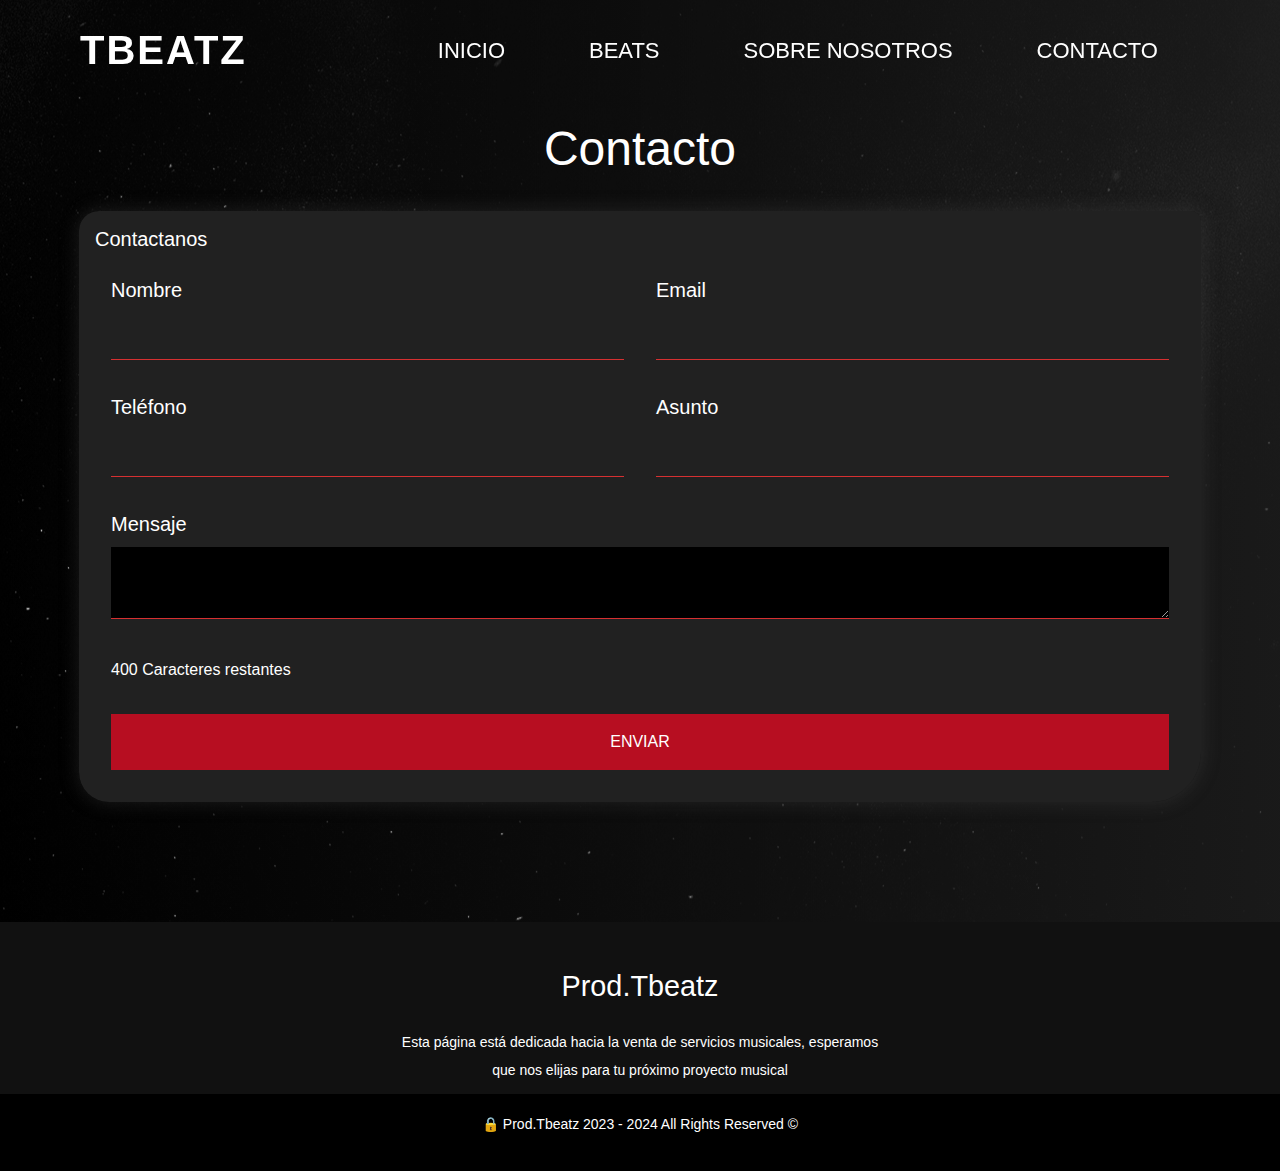
<file: contacto.html>
<!DOCTYPE html>
<html lang="es">
<head>
    <meta charset="UTF-8">
    <meta http-equiv="X-UA-Compatible" content="IE=edge">
    <meta name="viewport" content="width=device-width, initial-scale=1.0">
    <title>Inicio</title>
    <link rel="shortcut icon" href="./images/unnamed.ico">
    <link rel="stylesheet" href="https://cdnjs.cloudflare.com/ajax/libs/animate.css/4.1.1/animate.min.css"/>
    <link rel="stylesheet" href="./css/styles.css">
    <link rel="stylesheet" href="./css/bootstrap.min.css">
    <link rel="stylesheet" href="./font/css/all.css">
    <link rel="./font/css/fontawesome.css" rel="stylesheet">
    <link rel="./font/css/brands.css" rel="stylesheet">
    <link rel="./font/css/solid.css" rel="stylesheet">

</head>
<body>
    <!--NAVEGACION-->
    <header>
        <a class="brand"style="text-decoration: none;" href="index.html"><bold>Tbeatz</bold></a>
        <nav class="menu">  
          <div class="btn">
            <i class="fas fa-times close-btn"></i>
          </div>
          <ul> 
              <li><a href="index.html">Inicio</a></li>
              <li><a href="beats.html">Beats</a></li>
              <li><a href="info.html">Sobre Nosotros</a></li>
              <li><a href="contacto.html">Contacto</a></li>
          </ul>
        </nav>
        <div class="btn">
          <i class="fas fa-bars menu-btn"></i>
        </div>
    </header>
    <main class="main">
      <section class="contacto">
        <div class="contenedor-contacto">

            <h1 class="form-title">C<span>ontacto</span></h1>

            <div class="contact-wrapper">
              <div class="contact-form">
                <h3 class="label-color">Contactanos</h3>
                <form action="contacto.php" method="post">
                  <p>
                    <label class="label-color" for="fullname">Nombre</label>
                    <input class="no-back" type="text" name="fullname" id="fullname">
                  </p>

                  <p>
                    <label class="label-color">Email</label>
                    <input class="no-back" type="email" name="email">
                  </p>

                  <p>
                    <label class="label-color">Teléfono</label>
                    <input class="no-back" type="tel" name="phone">
                  </p>

                  <p>
                    <label class="label-color" >Asunto</label>
                    <input class="no-back" type="text" name="affair">
                  </p>

                  <p class="block">
                    <label class="label-color" >Mensaje</label>
                    <textarea class="textarea" id="comment" maxlength="400" name="message" onkeyup="countChars(this);"></textarea>
                      <p class="caracteres-restantes" id="charNum">400 Caracteres restantes</p> 
                  </p>

                  <p class="block">
                    <button class="contact-btn" type="submit">
                      Enviar
                       <!-- <a class="link" href="mensaje.html"></a>-->
               
                    </button>
                  </p>
                </form>
              </div>
            </div>
        </div>      
      </section>    
    </main>
    <!--Pie de página-->
    <section class="footer">
      <footer>    
        <div class="footer-contenido">
            <h3>Prod.tbeatz</h3>
            <p>Esta página está dedicada hacia la venta de servicios musicales, esperamos que nos elijas para tu próximo proyecto musical</p>
        </div>
        <div class="copyr">
          <p>🔒 Prod.tbeatz 2023 - 2024 All Rights Reserved ©</p>
        </div>
      </footer> 
    </section>

    <script type="text/javascript" src="js/scripts.js"></script>
    
    <script>
      //Cuenta los caracteres escritos
      function countChars(obj){
      var maxLength = 400               ;
      var strLength = obj.value.length; 
      var charRemain = (maxLength - strLength);
      
      if(charRemain < 0){
          document.getElementById("charNum").innerHTML = '<span style="color: red;">Te haz excedido el limite '+maxLength+' de caracteres</span>';
          
      }else{
          document.getElementById("charNum").innerHTML = charRemain+' caracteres restantes';
      }
    }
    </script>

  <script>
    // Obtener el parámetro de la URL
    const urlParams = new URLSearchParams(window.location.search);
    const status = urlParams.get('status');

    // Mostrar el mensaje de feedback si existe un parámetro de estado
    if (status === 'success') {
      alert("Mensaje enviado correctamente");
    } else if (status === 'error') {
      alert("Error al enviar el mensaje");
    }
  </script>





    <script type="text/javascript" src="js/jquery-3.2.1.slim.min.js"></script>
    <script type="text/javascript" src="js/popper.min.js"></script>
    <script type="text/javascript" src="js/bootstrap.min.js"></script>
</body>
</html>
</file>
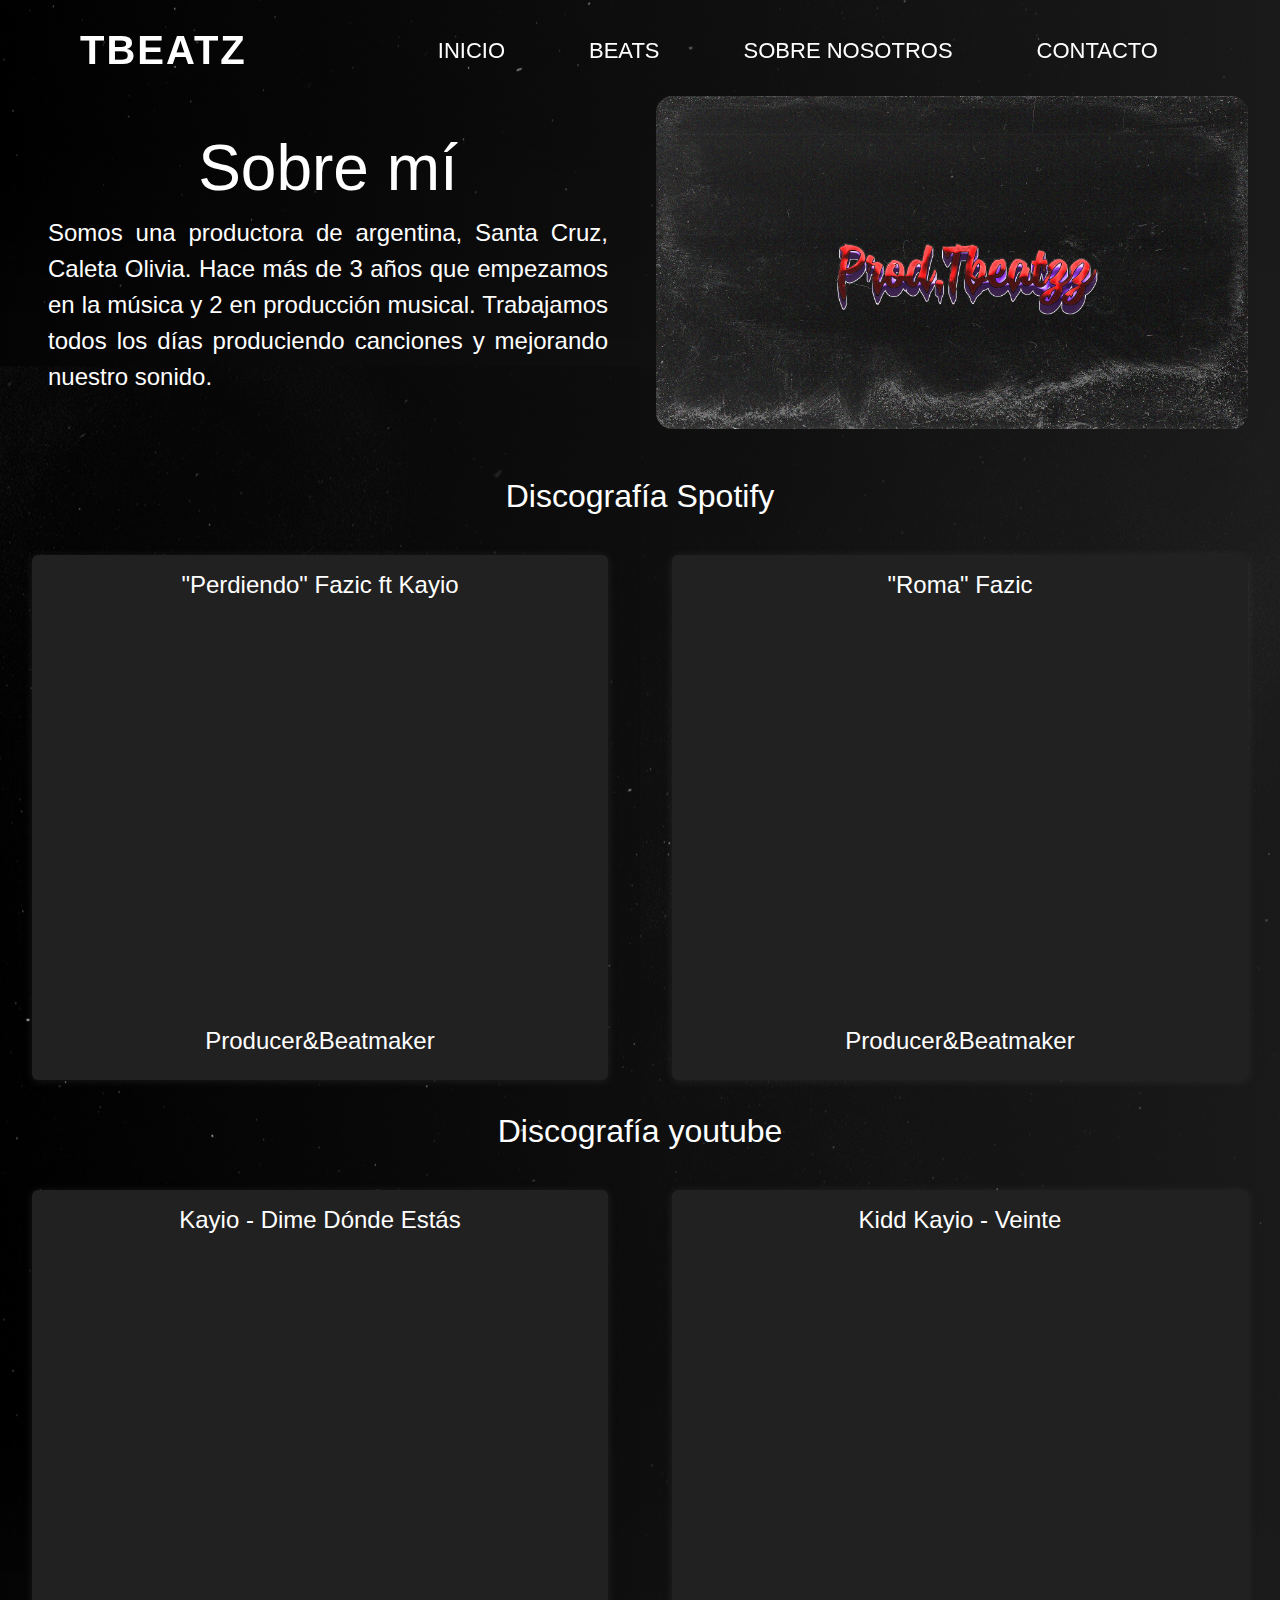
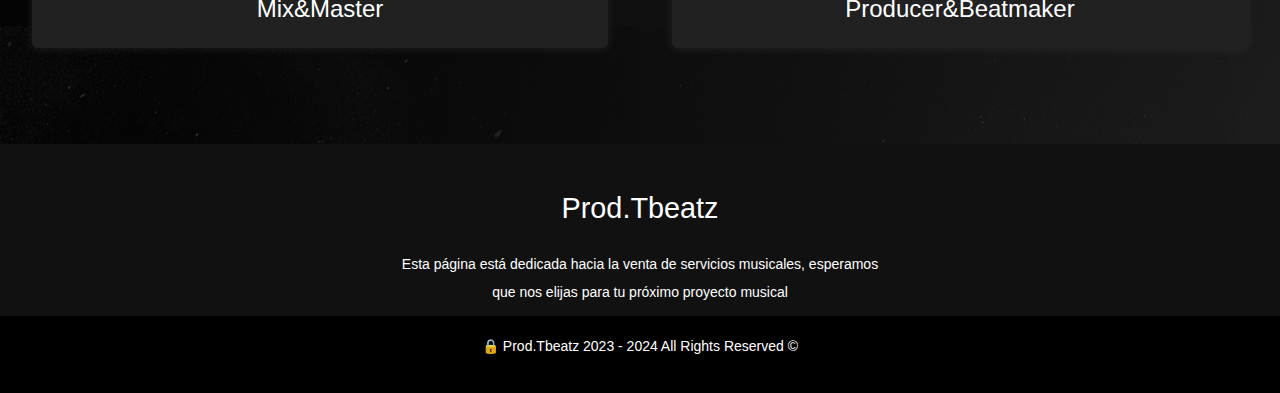
<file: info.html>
<!DOCTYPE html>
<html lang="es">
<head>
    <meta charset="UTF-8">
    <meta http-equiv="X-UA-Compatible" content="IE=edge">
    <meta name="viewport" content="width=device-width, initial-scale=1.0">
    <title>Inicio</title>
    <link rel="shortcut icon" href="./images/unnamed.ico">
    <link rel="stylesheet" href="https://cdnjs.cloudflare.com/ajax/libs/animate.css/4.1.1/animate.min.css"/>
    <link rel="stylesheet" href="./css/styles.css">
    <link rel="stylesheet" href="./css/bootstrap.min.css">
    <link rel="stylesheet" href="./font/css/all.css">
    <link rel="./font/css/fontawesome.css" rel="stylesheet">
    <link rel="./font/css/brands.css" rel="stylesheet">
    <link rel="./font/css/solid.css" rel="stylesheet">

</head>
<body>
    <!--NAVEGACION-->
    <header>
        <a class="brand"style="text-decoration: none;" href="index.html"><bold>Tbeatz</bold></a>
        <nav class="menu">  
          <div class="btn">
            <i class="fas fa-times close-btn"></i>
          </div>
          <ul> 
              <li><a href="index.html">Inicio</a></li>
              <li><a href="beats.html">Beats</a></li>
              <li><a href="info.html">Sobre Nosotros</a></li>
              <li><a href="contacto.html">Contacto</a></li>
          </ul>
        </nav>
        <div class="btn">
          <i class="fas fa-bars menu-btn"></i>
        </div>
    </header>
    <main class="main">

      <section class="about-us">
        <div class="about-us-inicio-container">
          <div class="about-us-inicio-text">
            <h3>Sobre mí</h3>
            <p>Somos una productora de argentina, 
              Santa Cruz, Caleta Olivia. Hace más de 3 años que empezamos en la 
              música y 2 en producción musical. Trabajamos todos los días produciendo 
              canciones y mejorando nuestro sonido.</p>
          </div>
          <div class="about-us-inicio-image">
            <figure>
              <img src="./images/fondo.jpg" alt="">
            </figure>
          </div>
        </div>
        
      </section>

      <section class="about-us-spotify">
        <div class="about-us-discography-tittle">
          <h1>Discografía Spotify</h1>
        </div>
        <div class="spotify-discography-container">
          <div class="spotify-card">
            <h3>"Perdiendo" Fazic ft Kayio</h3>
              <div class="iframe-spotify">
                <iframe src="https://open.spotify.com/embed/track/54xwfmkua1RdRvS7jqzJ7e?utm_source=generator&theme=0" width="100%" height="380" frameBorder="0" allowfullscreen="" allow="autoplay; clipboard-write; encrypted-media; fullscreen; picture-in-picture"></iframe>
              </div>
            <h3>Producer&Beatmaker</h3>
          </div>

          <div class="spotify-card">
            <h3>"Roma" Fazic</h3>
              <div class="iframe-spotify">
                <iframe src="https://open.spotify.com/embed/track/3PgVOFKKZDoZsOmNvLug55?utm_source=generator" width="100%" height="380" frameBorder="0" allowfullscreen="" allow="autoplay; clipboard-write; encrypted-media; fullscreen; picture-in-picture"></iframe>
              </div>
            <h3>Producer&Beatmaker</h3>
          </div>
        </div>
      </section>

      <section class="about-us-youtube">
        <div class="about-us-discography-tittle">
          <h1>Discografía youtube</h1>
        </div>
        <div class="youtube-discography-container">

          <div class="youtube-card">
              <h3>Kayio - Dime Dónde Estás</h3>
              <div class="youtube-iframe">
                <iframe src="https://www.youtube-nocookie.com/embed/AVavkazjQYo" title="YouTube video player" frameborder="0" allow="accelerometer; autoplay; clipboard-write; encrypted-media; gyroscope; picture-in-picture" allowfullscreen></iframe>
              </div>
              <h3>Mix&Master</h3>
          </div>

          <div class="youtube-card">
            <h3>Kidd Kayio - Veinte </h3>
            <div class="youtube-iframe">
              <iframe src="https://www.youtube-nocookie.com/embed/GHFopx5ZvAg" title="YouTube video player" frameborder="0" allow="accelerometer; autoplay; clipboard-write; encrypted-media; gyroscope; picture-in-picture" allowfullscreen></iframe>
            </div>
            <h3>Producer&Beatmaker</h3>
            
        </div>
        </div>
      </section>

    </main>
    <!--Pie de página-->
    <section class="footer">
    <footer>    
      <div class="footer-contenido">
          <h3>Prod.tbeatz</h3>
          <p>Esta página está dedicada hacia la venta de servicios musicales, esperamos que nos elijas para tu próximo proyecto musical</p>
      </div>
      <div class="copyr">
        <p>🔒 Prod.tbeatz 2023 - 2024 All Rights Reserved ©</p>
      </div>
    </footer> 
    </section>    


    <script type="text/javascript" src="js/scripts.js"></script>
    <script type="text/javascript" src="js/jquery-3.2.1.slim.min.js"></script>
    <script type="text/javascript" src="js/popper.min.js"></script>
    <script type="text/javascript" src="js/bootstrap.min.js"></script>
</body>
</html>
</file>
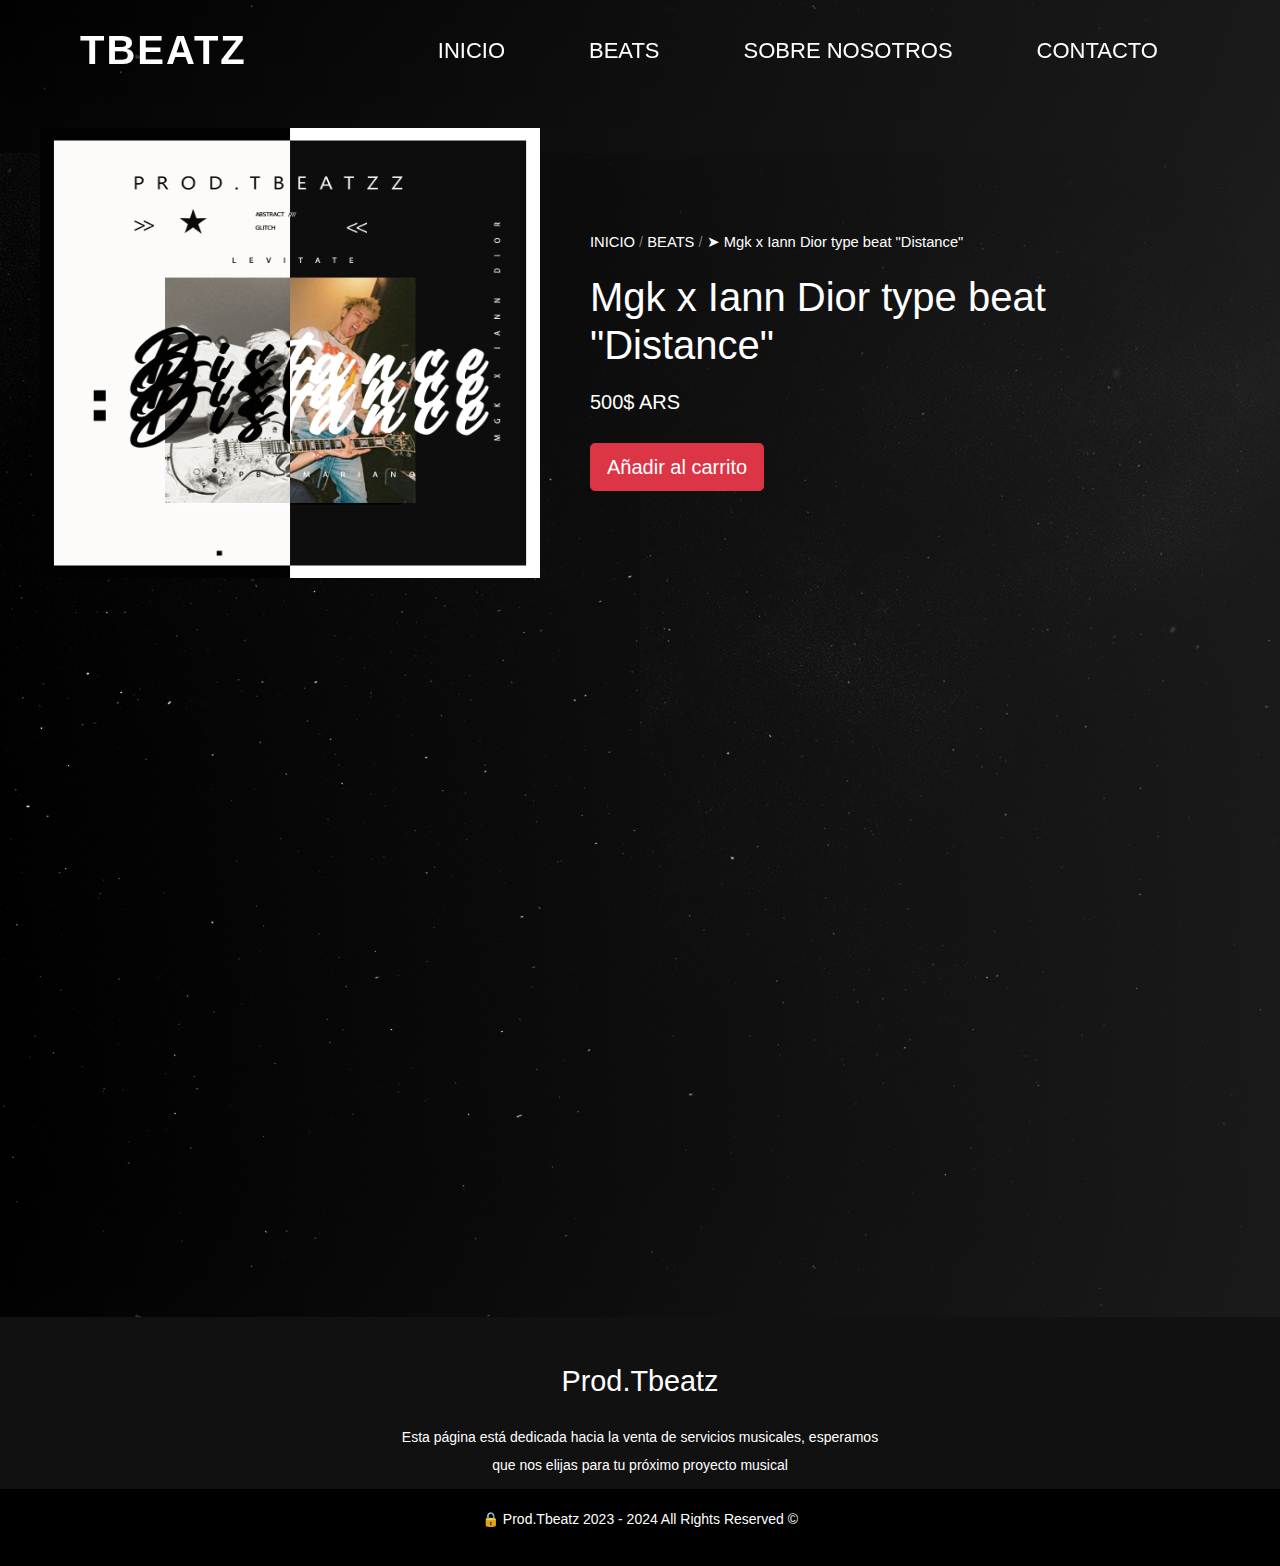
<file: beats/distance.html>
<!DOCTYPE html>
<html lang="es">
<head>
    <meta charset="UTF-8">
    <meta http-equiv="X-UA-Compatible" content="IE=edge">
    <meta name="viewport" content="width=device-width, initial-scale=1.0">
    <link rel="shortcut icon" href="../images/unnamed.ico">
    <title>Distance</title>
    <link rel="shortcut icon" href="./images/unnamed.ico">
    <link rel="stylesheet" href="https://cdnjs.cloudflare.com/ajax/libs/animate.css/4.1.1/animate.min.css"/>
    <link rel="stylesheet" href="../css/styles.css">
    <link rel="stylesheet" href="../css/bootstrap.min.css">
    <link rel="stylesheet" href="../font/css/all.css">
    <link rel="./font/css/fontawesome.css" rel="stylesheet">
    <link rel="./font/css/brands.css" rel="stylesheet">
    <link rel="./font/css/solid.css" rel="stylesheet">

</head>
<body>
    <!--NAVEGACION-->
    <header>
        <a class="brand"style="text-decoration: none;" href="../index.html"><bold>Tbeatz</bold></a>
        <nav class="menu">  
          <div class="btn">
            <i class="fas fa-times close-btn"></i>
          </div>
          <ul> 
              <li><a href="../index.html">Inicio</a></li>
              <li><a href="../beats.html">Beats</a></li>
              <li><a href="../info.html">Sobre Nosotros</a></li>
              <li><a href="../contacto.html">Contacto</a></li>
          </ul>
        </nav>
        <div class="btn">
          <i class="fas fa-bars menu-btn"></i>
        </div>
    </header>
    <main class="main-beats">  
      
        <section id="containerpubli"> 
            <div class="publicacion">
                <div id="producto">
                    <div id="topproducto">
                        <div class="fotoproducto">
                            <figure >
                                <div >	
                                    <img class="fotoartwork" src="../images/distance/distance.jpg"/>
                                </div>
                            </figure>
                        </div>
        
                        <div class="infoproducto">
                            <nav class="datoproducto">
                                
                                <a class="link" href="../index.html">INICIO</a> / <a class="link" href="../beats.html">BEATS</a> / <a class="link" href="../beats/distance.html">➤ Mgk x Iann Dior type beat "Distance"</a>
                                
                            </nav>
                            <h1 class="productotitle" style="color: white;">Mgk x Iann Dior type beat "Distance"</h1>
                            <p class="priceprod"> <span style="color: white;font-size: 20px;">500$ ARS</span> </p>
                            <form class="botonproducto"> 
                                <button type="button" class=" btn btn-danger btn-lg" id="boton">
                                    Añadir al carrito
                                </button>	
                            </form>
                        </div>
                    </div>

                    <div class="botproducto">
                            <div class="videoproducto">
                                <div class="iframevideo">
                                    <iframe class="videoprod" src="https://www.youtube.com/embed/gP7J6XkhbEg" title="YouTube video player" frameborder="0" allow="accelerometer; autoplay; clipboard-write; encrypted-media; gyroscope; picture-in-picture" allowfullscreen></iframe>
                                </div>
                            </div>
                    </div> 
                </div>
            </div>  
           </section>

    </main>
    <!--Pie de página-->
    <section class="footer">
    <footer>    
      <div class="footer-contenido">
          <h3>Prod.tbeatz</h3>
          <p>Esta página está dedicada hacia la venta de servicios musicales, esperamos que nos elijas para tu próximo proyecto musical</p>
      </div>
      <div class="copyr">
        <p>🔒 Prod.tbeatz 2023 - 2024 All Rights Reserved ©</p>
      </div>
    </footer> 
    </section>    

    <script type="text/javascript" src="../js/scripts.js"></script>
    <script type="text/javascript" src="../js/jquery-3.2.1.slim.min.js"></script>
    <script type="text/javascript" src="../js/popper.min.js"></script>
    <script type="text/javascript" src="../js/bootstrap.min.js"></script>
</body>
</html>
</file>
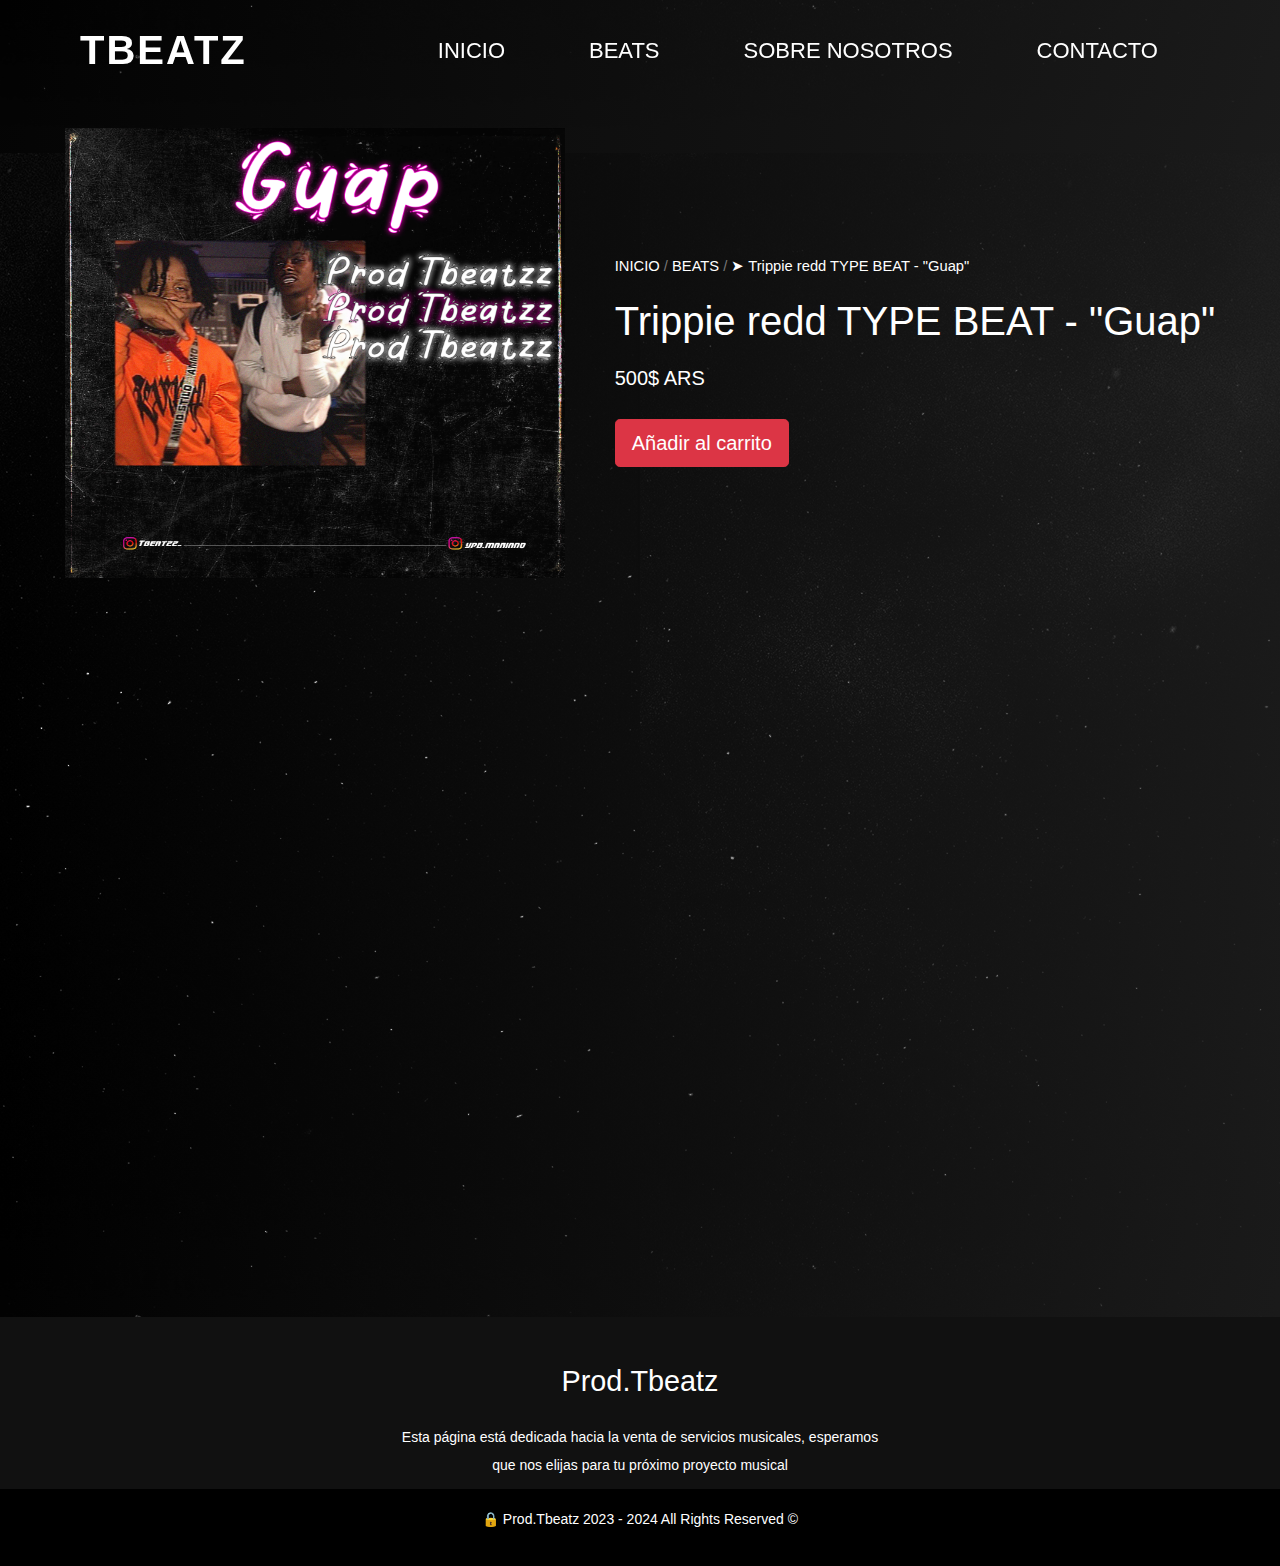
<file: beats/guap.html>
<!DOCTYPE html>
<html lang="es">
<head>
    <meta charset="UTF-8">
    <meta http-equiv="X-UA-Compatible" content="IE=edge">
    <meta name="viewport" content="width=device-width, initial-scale=1.0">
    <link rel="shortcut icon" href="../images/unnamed.ico">
    <title>Guap</title>
    <link rel="shortcut icon" href="./images/unnamed.ico">
    <link rel="stylesheet" href="https://cdnjs.cloudflare.com/ajax/libs/animate.css/4.1.1/animate.min.css"/>
    <link rel="stylesheet" href="../css/styles.css">
    <link rel="stylesheet" href="../css/bootstrap.min.css">
    <link rel="stylesheet" href="../font/css/all.css">
    <link rel="./font/css/fontawesome.css" rel="stylesheet">
    <link rel="./font/css/brands.css" rel="stylesheet">
    <link rel="./font/css/solid.css" rel="stylesheet">

</head>
<body>
    <!--NAVEGACION-->
    <header>
        <a class="brand"style="text-decoration: none;" href="../index.html"><bold>Tbeatz</bold></a>
        <nav class="menu">  
          <div class="btn">
            <i class="fas fa-times close-btn"></i>
          </div>
          <ul> 
              <li><a href="../index.html">Inicio</a></li>
              <li><a href="../beats.html">Beats</a></li>
              <li><a href="../info.html">Sobre Nosotros</a></li>
              <li><a href="../contacto.html">Contacto</a></li>
          </ul>
        </nav>
        <div class="btn">
          <i class="fas fa-bars menu-btn"></i>
        </div>
    </header>
    <main class="main-beats">  
      
        <section id="containerpubli"> 
            <div class="publicacion">
                <div id="producto">
                    <div id="topproducto">
                        <div class="fotoproducto">
                            <figure >
                                <div >	
                                    <img class="fotoartwork" src="../images/guap/guap.jpg"/>
                                </div>
                            </figure>
                        </div>
        
                        <div class="infoproducto">
                            <nav class="datoproducto">
                                
                                <a class="link" href="../index.html">INICIO</a> / <a class="link" href="../beats.html">BEATS</a> / <a class="link" href="../beats/guap.html">➤ Trippie redd TYPE BEAT - "Guap"</a>
                                
                            </nav>
                            <h1 class="productotitle" style="color: white;">Trippie redd TYPE BEAT - "Guap"</h1>
                            <p class="priceprod"> <span style="color: white;font-size: 20px;">500$ ARS</span> </p>
                            <form class="botonproducto"> 
                                <button type="button" class=" btn btn-danger btn-lg" id="boton">
                                    Añadir al carrito
                                </button>	
                            </form>
                        </div>
                    </div>

                    <div class="botproducto">
                            <div class="videoproducto">
                                <div class="iframevideo">
                                    <iframe class="videoprod" src="https://www.youtube.com/embed/T7mAYTOm2dY" title="YouTube video player" frameborder="0" allow="accelerometer; autoplay; clipboard-write; encrypted-media; gyroscope; picture-in-picture" allowfullscreen></iframe>
                                </div>
                            </div>
                    </div> 
                </div>
            </div>  
           </section>

    </main>
    <!--Pie de página-->
    <section class="footer">
    <footer>    
      <div class="footer-contenido">
          <h3>Prod.tbeatz</h3>
          <p>Esta página está dedicada hacia la venta de servicios musicales, esperamos que nos elijas para tu próximo proyecto musical</p>
      </div>
      <div class="copyr">
        <p>🔒 Prod.tbeatz 2023 - 2024 All Rights Reserved ©</p>
      </div>
    </footer> 
    </section>    

    <script type="text/javascript" src="../js/scripts.js"></script>
    <script type="text/javascript" src="../js/jquery-3.2.1.slim.min.js"></script>
    <script type="text/javascript" src="../js/popper.min.js"></script>
    <script type="text/javascript" src="../js/bootstrap.min.js"></script>
</body>
</html>
</file>
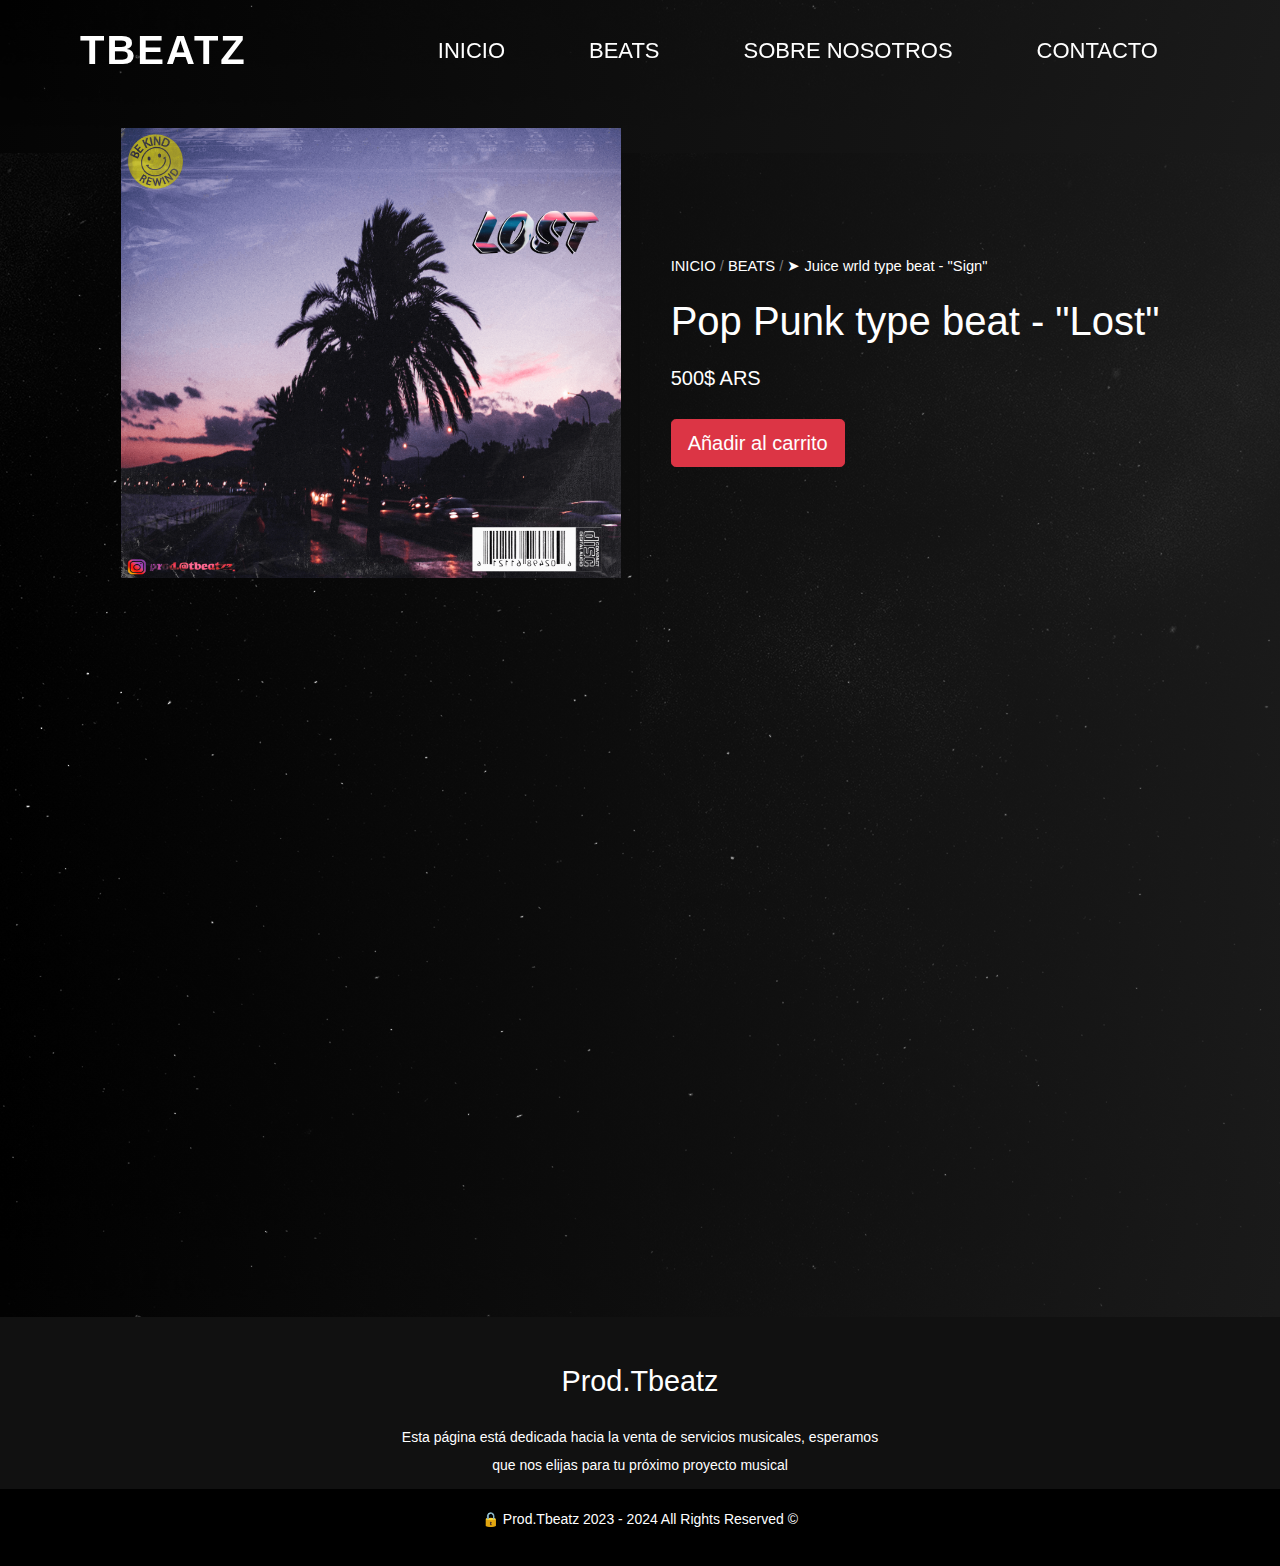
<file: beats/lost.html>
<!DOCTYPE html>
<html lang="es">
<head>
    <meta charset="UTF-8">
    <meta http-equiv="X-UA-Compatible" content="IE=edge">
    <meta name="viewport" content="width=device-width, initial-scale=1.0">
    <link rel="shortcut icon" href="../images/unnamed.ico">
    <title>Lost</title>
    <link rel="shortcut icon" href="./images/unnamed.ico">
    <link rel="stylesheet" href="https://cdnjs.cloudflare.com/ajax/libs/animate.css/4.1.1/animate.min.css"/>
    <link rel="stylesheet" href="../css/styles.css">
    <link rel="stylesheet" href="../css/bootstrap.min.css">
    <link rel="stylesheet" href="../font/css/all.css">
    <link rel="./font/css/fontawesome.css" rel="stylesheet">
    <link rel="./font/css/brands.css" rel="stylesheet">
    <link rel="./font/css/solid.css" rel="stylesheet">

</head>
<body>
    <!--NAVEGACION-->
    <header>
        <a class="brand"style="text-decoration: none;" href="../index.html"><bold>Tbeatz</bold></a>
        <nav class="menu">  
          <div class="btn">
            <i class="fas fa-times close-btn"></i>
          </div>
          <ul> 
              <li><a href="../index.html">Inicio</a></li>
              <li><a href="../beats.html">Beats</a></li>
              <li><a href="../info.html">Sobre Nosotros</a></li>
              <li><a href="../contacto.html">Contacto</a></li>
          </ul>
        </nav>
        <div class="btn">
          <i class="fas fa-bars menu-btn"></i>
        </div>
    </header>
    <main class="main-beats">  
      
        <section id="containerpubli"> 
            <div class="publicacion">
                <div id="producto">
                    <div id="topproducto">
                        <div class="fotoproducto">
                            <figure >
                                <div >	
                                    <img class="fotoartwork" src="../images/lost/LOST.png"/>
                                </div>
                            </figure>
                        </div>
        
                        <div class="infoproducto">
                            <nav class="datoproducto">
                                
                                <a class="link" href="../index.html">INICIO</a> / <a class="link" href="../beats.html">BEATS</a> / <a class="link" href="../beats/lost.html">➤ Juice wrld type beat - "Sign"</a>
                                
                            </nav>
                            <h1 class="productotitle" style="color: white;">Pop Punk type beat - "Lost"</h1>
                            <p class="priceprod"> <span style="color: white;font-size: 20px;">500$ ARS</span> </p>
                            <form class="botonproducto"> 
                                <button type="button" class=" btn btn-danger btn-lg" id="boton">
                                    Añadir al carrito
                                </button>	
                            </form>
                        </div>
                    </div>

                    <div class="botproducto">
                            <div class="videoproducto">
                                <div class="iframevideo">
                                    <iframe class="videoprod" src="https://www.youtube.com/embed/YngN6TF-Pm8" title="YouTube video player" frameborder="0" allow="accelerometer; autoplay; clipboard-write; encrypted-media; gyroscope; picture-in-picture" allowfullscreen></iframe>
                                </div>
                            </div>
                    </div> 
                </div>
            </div>  
           </section>

    </main>
    <!--Pie de página-->
    <section class="footer">
    <footer>    
      <div class="footer-contenido">
          <h3>Prod.tbeatz</h3>
          <p>Esta página está dedicada hacia la venta de servicios musicales, esperamos que nos elijas para tu próximo proyecto musical</p>
      </div>
      <div class="copyr">
        <p>🔒 Prod.tbeatz 2023 - 2024 All Rights Reserved ©</p>
      </div>
    </footer> 
    </section>    

    <script type="text/javascript" src="../js/scripts.js"></script>
    <script type="text/javascript" src="../js/jquery-3.2.1.slim.min.js"></script>
    <script type="text/javascript" src="../js/popper.min.js"></script>
    <script type="text/javascript" src="../js/bootstrap.min.js"></script>
</body>
</html>
</file>
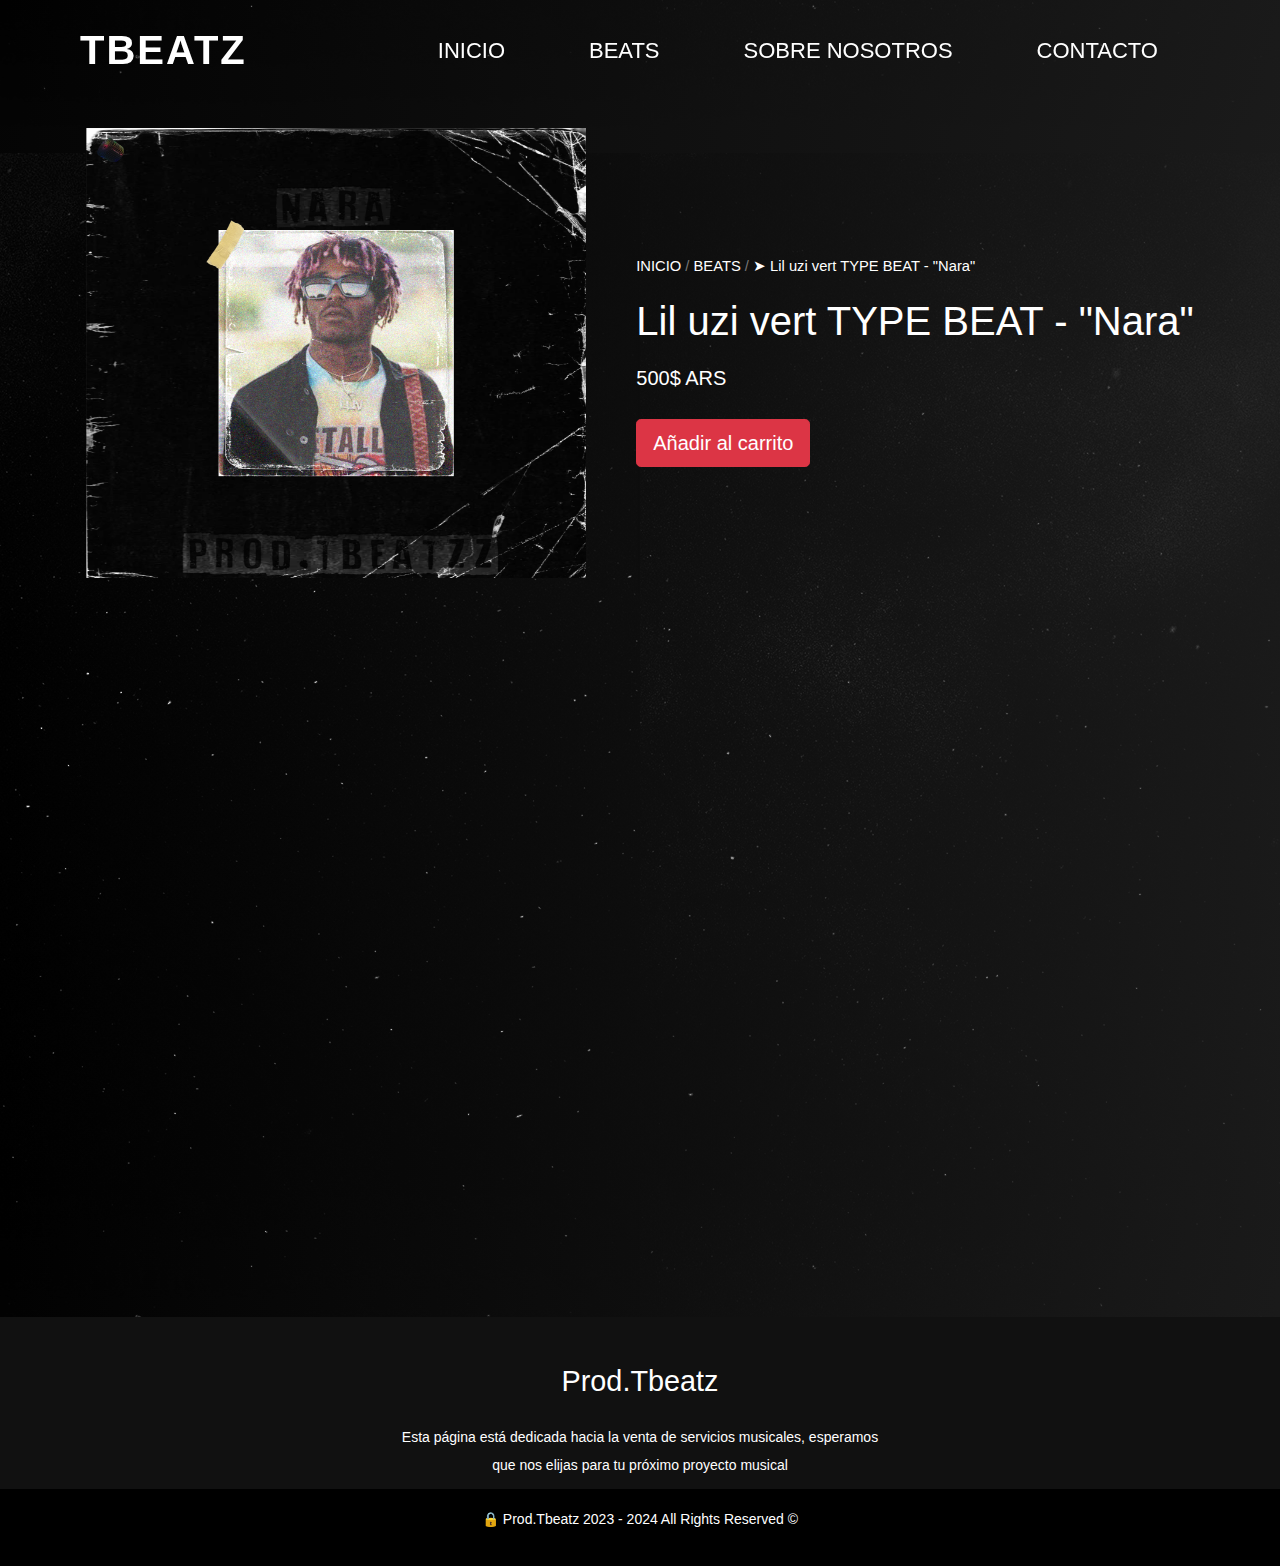
<file: beats/nara.html>
<!DOCTYPE html>
<html lang="es">
<head>
    <meta charset="UTF-8">
    <meta http-equiv="X-UA-Compatible" content="IE=edge">
    <meta name="viewport" content="width=device-width, initial-scale=1.0">
    <link rel="shortcut icon" href="../images/unnamed.ico">
    <title>Nara</title>
    <link rel="shortcut icon" href="./images/unnamed.ico">
    <link rel="stylesheet" href="https://cdnjs.cloudflare.com/ajax/libs/animate.css/4.1.1/animate.min.css"/>
    <link rel="stylesheet" href="../css/styles.css">
    <link rel="stylesheet" href="../css/bootstrap.min.css">
    <link rel="stylesheet" href="../font/css/all.css">
    <link rel="./font/css/fontawesome.css" rel="stylesheet">
    <link rel="./font/css/brands.css" rel="stylesheet">
    <link rel="./font/css/solid.css" rel="stylesheet">

</head>
<body>
    <!--NAVEGACION-->
    <header>
        <a class="brand"style="text-decoration: none;" href="../index.html"><bold>Tbeatz</bold></a>
        <nav class="menu">  
          <div class="btn">
            <i class="fas fa-times close-btn"></i>
          </div>
          <ul> 
              <li><a href="../index.html">Inicio</a></li>
              <li><a href="../beats.html">Beats</a></li>
              <li><a href="../info.html">Sobre Nosotros</a></li>
              <li><a href="../contacto.html">Contacto</a></li>
          </ul>
        </nav>
        <div class="btn">
          <i class="fas fa-bars menu-btn"></i>
        </div>
    </header>
    <main class="main-beats">  
      
        <section id="containerpubli"> 
            <div class="publicacion">
                <div id="producto">
                    <div id="topproducto">
                        <div class="fotoproducto">
                            <figure >
                                <div >	
                                    <img class="fotoartwork" src="../images/nara/nara.jpg"/>
                                </div>
                            </figure>
                        </div>
        
                        <div class="infoproducto">
                            <nav class="datoproducto">
                                
                                <a class="link" href="../index.html">INICIO</a> / <a class="link" href="../beats.html">BEATS</a> / <a class="link" href="../beats/nara.html">➤ Lil uzi vert TYPE BEAT - "Nara"</a>
                                
                            </nav>
                            <h1 class="productotitle" style="color: white;">Lil uzi vert TYPE BEAT - "Nara"</h1>
                            <p class="priceprod"> <span style="color: white;font-size: 20px;">500$ ARS</span> </p>
                            <form class="botonproducto"> 
                                <button type="button" class=" btn btn-danger btn-lg" id="boton">
                                    Añadir al carrito
                                </button>	
                            </form>
                        </div>
                    </div>

                    <div class="botproducto">
                            <div class="videoproducto">
                                <div class="iframevideo">
                                    <iframe class="videoprod" src="https://www.youtube.com/embed/5ffh1e9_Zy8" title="YouTube video player" frameborder="0" allow="accelerometer; autoplay; clipboard-write; encrypted-media; gyroscope; picture-in-picture" allowfullscreen></iframe>
                                </div>
                            </div>
                    </div> 
                </div>
            </div>  
           </section>

    </main>
    <!--Pie de página-->
    <section class="footer">
    <footer>    
      <div class="footer-contenido">
          <h3>Prod.tbeatz</h3>
          <p>Esta página está dedicada hacia la venta de servicios musicales, esperamos que nos elijas para tu próximo proyecto musical</p>
      </div>
      <div class="copyr">
        <p>🔒 Prod.tbeatz 2023 - 2024 All Rights Reserved ©</p>
      </div>
    </footer> 
    </section>    

    <script type="text/javascript" src="../js/scripts.js"></script>
    <script type="text/javascript" src="../js/jquery-3.2.1.slim.min.js"></script>
    <script type="text/javascript" src="../js/popper.min.js"></script>
    <script type="text/javascript" src="../js/bootstrap.min.js"></script>
</body>
</html>
</file>
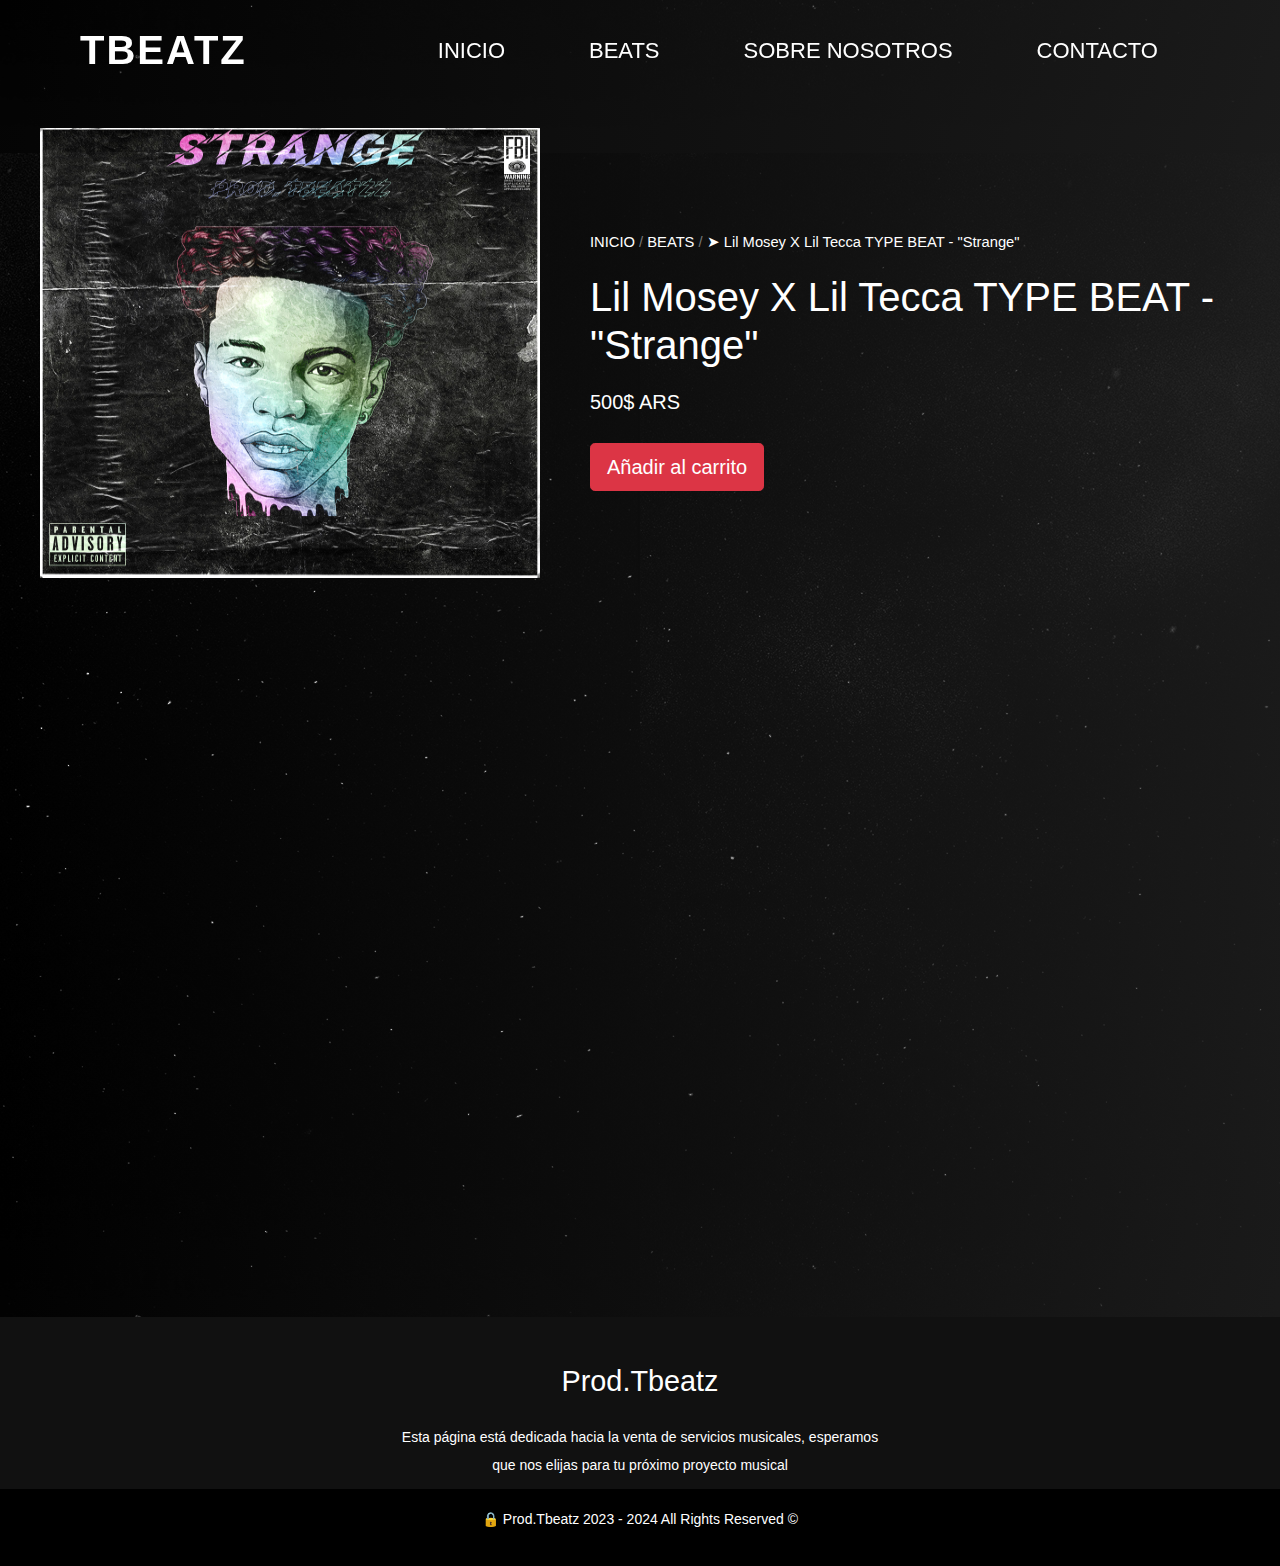
<file: beats/strange.html>
<!DOCTYPE html>
<html lang="es">
<head>
    <meta charset="UTF-8">
    <meta http-equiv="X-UA-Compatible" content="IE=edge">
    <meta name="viewport" content="width=device-width, initial-scale=1.0">
    <link rel="shortcut icon" href="../images/unnamed.ico">
    <title>Strange</title>
    <link rel="shortcut icon" href="./images/unnamed.ico">
    <link rel="stylesheet" href="https://cdnjs.cloudflare.com/ajax/libs/animate.css/4.1.1/animate.min.css"/>
    <link rel="stylesheet" href="../css/styles.css">
    <link rel="stylesheet" href="../css/bootstrap.min.css">
    <link rel="stylesheet" href="../font/css/all.css">
    <link rel="./font/css/fontawesome.css" rel="stylesheet">
    <link rel="./font/css/brands.css" rel="stylesheet">
    <link rel="./font/css/solid.css" rel="stylesheet">

</head>
<body>
    <!--NAVEGACION-->
    <header>
        <a class="brand"style="text-decoration: none;" href="../index.html"><bold>Tbeatz</bold></a>
        <nav class="menu">  
          <div class="btn">
            <i class="fas fa-times close-btn"></i>
          </div>
          <ul> 
              <li><a href="../index.html">Inicio</a></li>
              <li><a href="../beats.html">Beats</a></li>
              <li><a href="../info.html">Sobre Nosotros</a></li>
              <li><a href="../contacto.html">Contacto</a></li>
          </ul>
        </nav>
        <div class="btn">
          <i class="fas fa-bars menu-btn"></i>
        </div>
    </header>
    <main class="main-beats">  
      
        <section id="containerpubli"> 
            <div class="publicacion">
                <div id="producto">
                    <div id="topproducto">
                        <div class="fotoproducto">
                            <figure >
                                <div >	
                                    <img class="fotoartwork" src="../images/strange/strange.jpg"/>
                                </div>
                            </figure>
                        </div>
        
                        <div class="infoproducto">
                            <nav class="datoproducto">
                                
                                <a class="link" href="../index.html">INICIO</a> / <a class="link" href="../beats.html">BEATS</a> / <a class="link" href="../beats/strange.html">➤ Lil Mosey X Lil Tecca TYPE BEAT - "Strange" </a>
                                
                            </nav>
                            <h1 class="productotitle" style="color: white;">Lil Mosey X Lil Tecca TYPE BEAT - "Strange" </h1>
                            <p class="priceprod"> <span style="color: white;font-size: 20px;">500$ ARS</span> </p>
                            <form class="botonproducto"> 
                                <button type="button" class=" btn btn-danger btn-lg" id="boton">
                                    Añadir al carrito
                                </button>	
                            </form>
                        </div>
                    </div>

                    <div class="botproducto">
                            <div class="videoproducto">
                                <div class="iframevideo">
                                    <iframe class="videoprod" src="https://www.youtube.com/embed/t_DUoKkcK88" title="YouTube video player" frameborder="0" allow="accelerometer; autoplay; clipboard-write; encrypted-media; gyroscope; picture-in-picture" allowfullscreen></iframe>
                                </div>
                            </div>
                    </div> 
                </div>
            </div>  
           </section>

    </main>
    <!--Pie de página-->
    <section class="footer">
    <footer>    
      <div class="footer-contenido">
          <h3>Prod.tbeatz</h3>
          <p>Esta página está dedicada hacia la venta de servicios musicales, esperamos que nos elijas para tu próximo proyecto musical</p>
      </div>
      <div class="copyr">
        <p>🔒 Prod.tbeatz 2023 - 2024 All Rights Reserved ©</p>
      </div>
    </footer> 
    </section>    

    <script type="text/javascript" src="../js/scripts.js"></script>
    <script type="text/javascript" src="../js/jquery-3.2.1.slim.min.js"></script>
    <script type="text/javascript" src="../js/popper.min.js"></script>
    <script type="text/javascript" src="../js/bootstrap.min.js"></script>
</body>
</html>
</file>
<file: css/styles.css>
* {
  margin: 0;
  padding: 0;
  box-sizing: border-box;
  font-family: "Franklin Gothic Medium", "Arial Narrow", Arial, sans-serif;
}
:root {
  --animate-delay: 0.1s;
}
body {
  min-height: 100vh;
  background: linear-gradient(
      to left,
      rgba(32, 32, 32, 0.8),
      rgba(0, 0, 0, 0.1)
    ),
    url(../images/main_bg.png) repeat;
  background-size: auto;
  background-position: center;
}
body::-webkit-scrollbar {
  width: 10px;
  background: #242424;
}

body::-webkit-scrollbar-thumb {
  background: rgba(255, 255, 255, 0.2);
  border-radius: 10px;
  border-right: 2px solid #000000;
}
/*------------------H E A D E R------------------*/
header .brand img {
  height: 60px;
}
header {
  z-index: 999;
  position: fixed;
  top: 0;
  left: 0;
  width: 100%;
  display: flex;
  justify-content: space-between;
  align-items: center;
  padding: 20px 80px;
  transition: 0.6s;
}
header.down {
  background: #212121;
  padding-top: 15px;
  padding-right: 80px;
  padding-bottom: 15px;
  padding-left: 80px;
}

header .brand {
  color: #fff;
  font-size: 40px;
  font-weight: 700;
  text-transform: uppercase;
  text-decoration: none;
  letter-spacing: 2px;
}

header .menu {
  position: relative;
  display: flex;
  align-items: center;
  justify-content: center;
}

header .menu ul {
  position: relative;
  display: flex;
  justify-content: center;
  align-items: center;
}

header .menu ul li {
  list-style: none;
}

header .menu a {
  color: #fff;
  font-weight: 600;
  text-transform: uppercase;
  font-size: 22px;
  font-weight: 500;
  text-decoration: none;
  margin: 0 30px;
  padding: 7px 12px;
  border-radius: 20px;
  transition: 0.3s;
  transition-property: color, background;
}

header .menu a:hover {
  color: #000;
  background: #fff;
}

.menu ul{
  margin-bottom: 0;
}

.section-two {
  padding: 20px;
}

header .btn {
  color: #fff;
  font-size: 25px;
  cursor: pointer;
  display: none;
}

@media (max-width: 1256px) {
  header,
  header.down {
    padding: 20px 40px;
  }
  header .btn {
    display: block;
  }

  header .menu {
    position: fixed;
    background: #212121;
    min-width: 330px;
    height: 100vh;
    top: 0;
    right: -100%;
    padding: 80px 50px;
    transition: 0.5s;
    transition-property: right;
  }

  header .menu ul {
    flex-direction: column;
  }

  header .menu.active {
    right: 0;
  }

  header .menu .close-btn {
    position: absolute;
    top: 0;
    left: 0;
    margin: 25px;
  }

  header .menu a {
    display: block;
    font-size: 20px;
    margin: 20px;
    padding: 0 15px;
    margin-left: auto;
    margin-right: auto;
  }
}
.main {
  padding: 6rem 2rem;
  overflow: hidden;
}
/*------------------B I E N V E N I D O S------------------*/

.bienvenidos-contenedor {
  display: grid;
  grid-template-columns: repeat(2, 1fr);
}
.bienvenidos-texto {
  display: flex;
  flex-direction: column;
  align-content: center;
  align-items: center;
  justify-content: center;
}
.bienvenidos-texto-titulo {
  text-align: center;
  color: whitesmoke;
  --animate-duration: 1s;
}
.bienvenidos-texto-titulo h1 {
  font-size: 5em;
  font-weight: 500;
}
.bienvenidos-texto-promo {
  text-align: center;
  color: whitesmoke;
  --animate-duration: 3s;
}
.bienvenidos-texto-promo h3 {
  font-size: 2vw;
  font-weight: 500;
}
.bienvenidos-botones {
  padding-top: 3%;
}
.bienvenidos-imagen {
  width: 96%;
  max-width: 960px;
}
.bienvenidos-imagen img {
  border-top-left-radius: 0.5em 0.5em;
  border-top-right-radius: 0.5em 0.5em;
  border-bottom-left-radius: 0.5em 0.5em;
  border-bottom-right-radius: 0.5em 0.5em;
  width: 100%;
  height: auto;
}
@media (max-width: 1256px) {
  .bienvenidos-contenedor {
    display: grid;
    grid-template-columns: repeat(1, 1fr);
  }
  .bienvenidos-imagen {
    padding-top: 3%;
    width: 96%;
    max-width: 960px;
    margin: auto;
  }
  .bienvenidos-imagen img {
    width: 100%;
    height: auto;
  }

  .bienvenidos-texto-promo h3 {
    font-size: 2em;
    font-weight: 500;
  }
}

@media (max-width: 650px) {

  .bienvenidos-texto-promo h3 {
    font-size: 1.5em;
    font-weight: 500;
  }
  .bienvenidos-botones {
    padding-bottom: 3.5%;
  }
}


@media (max-width: 570px) {
  .bienvenidos-texto-titulo h1 {
    font-size: 3em;
    font-weight: 500;
  }
  .bienvenidos-texto-promo h3 {
    font-size: 1.5em;
    font-weight: 500;
  }
}

@media (max-width: 460px) {

  .bienvenidos-texto-titulo h1 {
    font-size: 2.5em;
    font-weight: 500;
  }
  .bienvenidos-texto-promo h3 {
    font-size: 1.5em;
    font-weight: 500;
  }
}

@media (max-width: 360px) {

  .bienvenidos-texto-titulo h1 {
    font-size: 2.5em;
    font-weight: 500;
  }
  .bienvenidos-texto-promo h3 {
    font-size: 1em;
    font-weight: 500;
  }
  .bienvenidos-botones {
    padding-bottom: 7%;
  }
}

/*------------------P R O D U C T O S------------------*/
.productos {
  padding-top: 5em;
  margin: auto;
}
.productos-titulo {
  text-align: center;
  color: whitesmoke;
  padding-bottom: 5em;
}
.productos-titulo h1 {
  font-size: 3.5em;
  font-weight: 500;
}
@media (max-width: 360px) {
  .productos-titulo h1 {
    font-size: 2em;
    font-weight: 500;
  }
}
.productos-cards {
  width: 100%;
  display: grid;
  grid-template-columns: repeat(3, 1fr);
  gap: 40px;
}
.cards {
  width: 100%;
  border-radius: 6px;
  overflow: hidden;
  background: #212121;
  box-shadow: 0px 1px 10px rgba(115, 115, 115, 0.2);
  cursor: default;
  transition: all 400ms ease;
}
.cards:hover {
  box-shadow: 5px 5px 20px rgba(111, 111, 111, 0.4);
  transform: translateY(-3%);
}
.cards img {
  width: 100%;
  height: 300px;
}
.cards-contenido {
  padding: 15px;
  text-align: center;
}
.cards-contenido h3 {
  font-size: 2.5em;
  color: white;
  text-shadow: #0c0c0c 0 0 10px, #4b4b4b 5px 5px 5px;
}
.cards-contenido p {
  line-height: 1.5;
  color: #c6c5c5;
  font-size: 1.2em;
}
.card-imagen-2 {
  width: 100%;
  height: 500px;
  display: none;
}
@media (max-width: 1256px) {
  .productos-cards {
    width: 100%;
    display: grid;
    grid-template-columns: repeat(1, 1fr);
    gap: 40px;
  }
  .cards img {
    width: 100%;
    height: 500px;
  }
}
@media (max-width: 640px) {
  .productos-cards {
    width: 100%;
    display: grid;
    grid-template-columns: repeat(1, 1fr);
  }
  .cards img {
    width: 100%;
    height: 500px;
  }
}
@media (max-width: 411px) {
  .productos-card-contenedor {
    margin: auto;
  }
}
@media (max-width: 700px) {
  .card-imagen-1 {
    display: none;
  }
  .card-imagen-2 {
    display: block;
    width: 100%;
    height: 0px;
  }
}
/*------------------M A S P O P U L A R------------------*/
.catalogo-inicio {
  padding-top: 5em;
}
.catalogo-inicio-titulo {
  text-align: center;
  color: whitesmoke;
  padding-bottom: 5em;
}
.catalogo-inicio-titulo h1 {
  font-size: 3.5em;
  font-weight: 500;
}
.catalogo-cards-contenedor {
  display: grid;
  grid-template-columns: repeat(3, 1fr);
  gap: 20px;
  width: 100%;
}
.catalogo-cards {
  width: 100%;
  border-radius: 6px;
  overflow: hidden;
  background: #212121;
  box-shadow: 0px 1px 10px rgba(0, 0, 0, 0.2);
  cursor: pointer;
  transition: all 400ms ease;
}
.catalogo-cards:hover {
  box-shadow: 5px 5px 20px rgba(108, 108, 108, 0.4);
  transform: translateY(-3%);
}
.catalogo-cards img {
  width: 100%;
  height: 550px;
}
.catalogo-cards .catalogo-cards-contenido {
  padding: 15px;
  text-align: center;
}
.catalogo-cards-contenido p {
  font-size: 2em;
  font-weight: 400;
  margin-bottom: 15px;
  color: #fff;
}
.catalogo-imagenes img{
  height: 100%;
}
@media (max-width: 1256px) {
  .catalogo-cards-contenedor {
    grid-template-columns: repeat(1, 1fr);
    gap: 20px;
  }
  .catalogo-cards img {
    width: 100%;
  }
}

@media (max-width: 640px) {
  .catalogo-cards-contenedor {
    grid-template-columns: repeat(1, 1fr);
    gap: 20px;
    margin: auto;
  }
  .catalogo-cards img {
    width: 100%;
  }
}
@media (max-width: 800px) {

}
@media (max-width: 569px) {
  .catalogo-cards img {
    width: 100%;
    height: 350px;
  }
}

/*------------------B E A T S------------------*/
#containerpubli {
  padding-top: 5%;
  margin-left: auto;
  margin-right: auto;
  padding-left: 20px;
  padding-right: 20px;
}
.publicacion {
  padding-top: 50px;
}
#producto {
  display: flex;
  flex-direction: column;
  align-content: center;
  justify-content: center;
  flex-wrap: nowrap;
}
#topproducto {
  width: 100%;
  display: flex;

  align-content: flex-start;
  flex-wrap: nowrap;
  flex-direction: row;
  justify-content: center;
}
.fotoproducto {
  vertical-align: middle;
  border-style: none;
}
.fotoartwork {
  width: 500px;
  height: 450px;
}
.infoproducto {
  padding-left: 50px;
  display: flex;
  flex-direction: column;
  justify-content: center;
  align-items: flex-start;
}
.datoproducto {
  margin: 0 0 1em;
  padding: 0;
  font-size: 0.92em;
  color: #777;
}
.productotitle {
  padding-top: 5px;
}
.priceprod {
  padding-top: 10px;
}
.botonproducto {
  padding-top: 10px;
}
.videoproducto {
  padding: 2% 15% 2% 15%;
  margin-right: auto;
  margin-left: auto;
}
.iframevideo {
  display: flex;
  align-items: center;
  justify-content: center;
  flex-direction: row;
  flex-wrap: nowrap;
  align-content: flex-start;
}
.videoprod {
  width: 1200px;
  height: 675px;
}

@media screen and (max-width: 895px) {
  #topproducto {
    width: 100%;
    display: block;
  }
  .fotoproducto {
    padding-left: 50px;
    padding-right: 50px;
  }
  .infoproducto {
    padding-left: 50px;
    padding-right: 50px;
  }
  .videoprod {
    width: 975px;
    height: 575px;
  }
}
@media screen and (max-width: 671px) {
  #topproducto {
    width: 100%;
    display: flex;
    justify-content: center;
    flex-direction: column;
    flex-wrap: wrap;
    align-content: center;
    align-items: flex-start;
    padding-right: 20px;
  }
  .fotoproducto {
    padding-left: 0px;
    padding-right: 0px;
    height: 50%;
    width: 25%;
  }
  .infoproducto {
    padding-left: 0px;
    padding-right: 0px;
  }
  .botonproducto {
    padding-bottom: 20px;
  }
  .fotoartwork {
    width: 450;
    height: 400px;
  }
}

@media screen and (max-width: 550px) {
  #topproducto {
    width: 100%;
    display: flex;
    justify-content: center;
    flex-direction: column;
    flex-wrap: wrap;
    align-content: center;
    align-items: flex-start;
    padding-right: 20px;
  }
  .fotoproducto {
    padding-left: 0px;
    padding-right: 0px;
    height: 50%;
    width: 25%;
  }
  .infoproducto {
    padding-left: 0px;
    padding-right: 0px;
  }
  .botonproducto {
    padding-bottom: 20px;
  }
  .fotoartwork {
    width: 320px;
    height: 306px;
  }
}

@media screen and (max-width: 370px) {
  #topproducto {
    width: 100%;
    display: flex;
    justify-content: center;
    flex-direction: column;
    flex-wrap: wrap;
    align-content: center;
    align-items: flex-start;
    padding-right: 20px;
  }
  .fotoproducto {
    padding-left: 0px;
    padding-right: 0px;
    height: 50%;
    width: 25%;
  }
  .infoproducto {
    padding-left: 0px;
    padding-right: 0px;
  }
  .botonproducto {
    padding-bottom: 20px;
  }
  .fotoartwork {
    width: 273px;
    height: 265px;
  }
}

/*------------------B E A T S-----------------*/
.main-beats{
  padding: 1em 20px 0;
}
.beats{
  max-width: 1400px;
  width: 100%;
  margin: 0 auto;
}
.lista-beats{
  font-weight: 400;
  color: white;
}
.lista-beats h1{
  text-align: center;
  font-size: 3.5em;
  padding-bottom: 1em;
}
.lista-beats-contenedor{
  display: grid;
  grid-template-columns: repeat(3, 1fr);
  gap: 40px;
  width: 100%;
}
.lista-beat-card{
  width: 100%;
  border-radius: 6px;
  overflow: hidden;
  background: #212121;
  box-shadow: 0px 1px 10px rgba(0, 0, 0, 0.2);
  cursor: pointer;
  transition: all 400ms ease;
}
.lista-beat-card:hover {
  box-shadow: 5px 5px 20px rgba(108, 108, 108, 0.4);
  transform: translateY(-3%);
}
.lista-beat-card-image img{
  max-width: 100%;
  width: 100%;
  height: auto;
}
.lista-beat-card-contenido{
  font-weight: 500;
  color: whitesmoke;
}
.lista-beat-card-contenido h3{
  text-align: center;
  font-size: 1.5rem;
  padding: 1rem;
}
@media screen and (max-width: 1256px){
  .lista-beats-contenedor{
    display: grid;
    grid-template-columns: repeat(1, 1fr);
    gap: 50px;
    width: 100%;
  }
  .lista-beat-card{
    width: 100%;
    border-radius: 6px;
    overflow: hidden;
    background: #212121;
    box-shadow: 0px 1px 10px rgba(0, 0, 0, 0.2);
    cursor: pointer;
    transition: all 400ms ease;
  }
  .lista-beat-card-image img{
    max-width: 100%;
    width: 100%;
    height: auto;
    cursor: default;
  }
  .lista-beat-card-contenido{
    font-weight: 500;
    color: whitesmoke;
  }
  .lista-beat-card-contenido h3{
    text-align: center;
    font-size: 4vh;
  }
} 

/*------------------C O N T A C T O-----------------*/


.contenedor-contacto{
  max-width: 1170px;
  margin-left: auto;
  margin-right: auto;
  padding: 1.5em;
}

.form-title{
  text-align: center;
  font-size: 3em;
  color: #fff;
  padding-bottom: 25px;
}
.form-title span{
  color: #ffffff;
}

.contact-wrapper{
  box-shadow: 0 0 20px 0 rgba(90 90 90 / 30%);
  border-radius: 20px;
  border-top-left-radius: 20px;
  border-top-right-radius: 10px;
  border-bottom-right-radius: 50px;
  border-bottom-left-radius: 30px;
}
.contact-form{
  border-radius: 20px;
  border-top-left-radius: 20px;
  border-top-right-radius: 10px;
  border-bottom-right-radius: 50px;
  border-bottom-left-radius: 30px;
}
.contact-wrapper > *{
  padding: 1em;
}
.contact-form{
  background-color: #212121;
}
.contact-info{
  background-color: #000;
}

.contact-form form{
  display: grid;
  grid-template-columns: 1fr 1fr;
}
.contact-form form .block{
  grid-column: 1/3;
}

.contact-form form p{
  margin: 0;
  padding: 1em;
}
.no-back{
  background: none;
}
.contact-form form button,
.contact-form form input,
.contact-form form textarea{
  width: 100%;
  padding: .7em;
  border:none;

  outline: none;
  color: #fff;
  border-bottom: 1px solid #d63031 ;
}
.label-color{
  color: #ffffff;
  font-size: 20px;
}
.textarea{
  background-color: black;
}
.contact-form form button{
  background: #b70e21;
  color: rgb(255, 255, 255);
  border:0;
  text-transform: uppercase;
  padding: 1em;
}
.contact-form form button:hover,
.contact-form form button:focus{

  background: #d63031;
  color: #fff;
  transition: background-color 1s ease-out;
  outline: 0;
}
.caracteres-restantes{
  color: #fff;
  transition: background-color 1s ease-out;
  outline: 0;
}

@media screen and (max-width: 600px){
  .contact-form form {
    display: block;
}
}

/*------------------F O O T E R------------------*/
footer {
  background: #111;
  padding-top: 40px;
  color: #ffff;
  
}
.footer-contenido {
  width: 100%;
  display: flex;
  align-items: center;
  justify-content: center;
  flex-direction: column;
  text-align: center;
}
.footer-contenido h3 {
  font-size: 1.8rem;
  font-weight: 400;
  text-transform: capitalize;
  line-height: 3rem;
}
.footer-contenido p {
  max-width: 500px;
  margin: 10px;
  line-height: 28px;
  font-size: 14px;
}

.copyr {
  background: rgb(0, 0, 0);
  width: 100%;
  padding: 20px 0;
  text-align: center;
}
.copyr p {
  font-size: 14px;
  word-spacing: 2;
  text-transform: capitalize;
}
.copyr span {
  text-transform: uppercase;
  opacity: 0.4;
  font-weight: 200;
}




.welcome-index{
  font-size: 32px;
}
.welcome{
  max-width: 1400px;
  width: 100%;
  margin: 0 auto;
  display: grid;
  grid-template-columns: repeat(2, 1fr);
  gap: 1em;
}
.welcome-text{
  display: flex;
    flex-direction: column;
    align-content: center;
    align-items: center;
    justify-content: center;
}
.welcome-text{
  color: whitesmoke;
  text-align: center;
}
.welcome-text h1{
  font-size: 5.5rem;
}
.welcome-text h3{
  font-size: 2rem;
}
.welcome-image img{
  width: 100%;
  height: auto;
  object-fit: cover;
  border-top-left-radius: 0.5em 0.5em;
  border-top-right-radius: 0.5em 0.5em;
  border-bottom-left-radius: 0.5em 0.5em;
  border-bottom-right-radius: 0.5em 0.5em;
} 
.welcome-button{
  padding: 1rem 4em 0 4em;
}
.boton{
  display: inline-flex;
  align-items: center;
  justify-content: center;
  width: 110%;
  height: 5rem;
  background: #d20000;
  color: whitesmoke;
  font-size: 1.5rem;
  font-weight: 500;
  border: none;
  cursor: pointer;
  text-transform: uppercase;
  transition: 3.s ease all;
  border-radius: 5px;
  position: relative;
  overflow: hidden;
}

@media screen and (max-width: 1256px){
  .boton{
    display: inline-flex;
    align-items: center;
    justify-content: center;
    width: 100%;
    height: 4rem;
    background: #d20000;
    color: whitesmoke;
    font-size: 1rem;
    font-weight: 500;
    border: none;
    cursor: pointer;
    text-transform: uppercase;
    transition: 3.s ease all;
    border-radius: 5px;
    position: relative;
    overflow: hidden;
  }
}
.boton span{
  position: relative;
  z-index: 2;
  transition: 3.s ease all;
}
@media screen and (max-width: 1256px){
  .welcome-text h1{
    font-size: 5rem;
  }
  .welcome-text h3{
    font-size: 1.5rem;
  }
  .welcome-image {
    padding-top: 2rem;
  }
}
@media screen and (max-width: 1050px){
  .welcome-text h1{
    font-size: 4rem;
  }
  .welcome-text h3{
    font-size: 1rem;
  }
  .welcome-image {
    padding-top: 2rem;
  }
}
@media screen and (max-width: 1000px){
  .welcome-index{
  font-size: 16px;
  }
  .welcome{
    max-width: 700px;
    width: 100%;
    margin: 0 auto;
    display: grid;
    grid-template-columns: repeat(1, 1fr);
  }
  .welcome-text{
    color: whitesmoke;
    text-align: center;
  }
  .welcome-text h1{
    font-size: 5rem;
  }
  .welcome-text h3{
    font-size: 2rem;
  }
  .welcome-image {
    padding-top: 2rem;
  }
}
@media screen and (max-width: 550px){
  .welcome-index{
  font-size: 16px;
  }
  .welcome{
    max-width: 700px;
    width: 100%;
    margin: 0 auto;
    display: grid;
    grid-template-columns: repeat(1, 1fr);
  }
  .welcome-text{
    color: whitesmoke;
    text-align: center;
  }
  .welcome-text h1{
    font-size: 2rem;
  }
  .welcome-text h3{
    font-size: 1rem;
  }
  .welcome-image {
    padding-top: 2rem;
  }
}

.servicios-index{
  font-size: 16px;
}
.servicios-index-tittle{
  color: whitesmoke;
  text-align: center;
  padding: 2rem 0;
}
.servicios-index-tittle h1{
  font-size: 4rem;
}
.servicios-index-container{
  max-width: 1400px;
  width: 100%;
  margin: 0 auto;
  display: grid;
  grid-template-columns: repeat(3, 1fr);
  gap: 4rem;
}
.servicios-index-card img{
  width: 100%;
  height: auto;
  object-fit: cover; 
}
.servicios-index-card{
  width: 100%;
  border-radius: 6px;
  overflow: hidden;
  background: #212121;
  box-shadow: 0px 1px 10px rgba(115, 115, 115, 0.2);
  cursor: default;
  transition: all 400ms ease;
}
.servicios-index-card:hover{
  box-shadow: 5px 5px 20px rgba(111, 111, 111, 0.4);
  transform: translateY(-3%);
}
.servicios-index-cards-contenido{
  text-align: center;
  color: white;
  padding: 1rem;
}
.servicios-index-cards-contenido h3{
  font-size: 2rem;
}
.servicios-index-cards-contenido p{
  font-size: 1rem;
}
@media screen and (max-width: 550px){
  .servicios-index-tittle h1{
    font-size: 2rem;
  } 
}
@media screen and (max-width: 400px){
  .servicios-index-tittle h1{
    font-size: 2rem;
  } 
}
@media screen and (max-width: 950px){
  .servicios-index-tittle{
    color: whitesmoke;
    text-align: center;
    padding: 2rem 0;
  }
  .servicios-index-container{
    max-width: 700px;
    width: 100%;
    margin: 0 auto;
    display: grid;
    grid-template-columns: repeat(1, 1fr);
    gap: 4rem;
  }
}

.beats-index{
  font-size: 16px;
}
.beats-index-tittle{
  color: whitesmoke;
  text-align: center;
  padding: 2rem 0;
}
.beats-index-tittle h1{
  font-size: 4rem;
}
.beats-index-container{
  max-width: 1400px;
  width: 100%;
  margin: 0 auto;
  display: grid;
  grid-template-columns: repeat(3, 1fr);
  gap: 4rem;
}
.beat-index-card{
  width: 100%;
  border-radius: 6px;
  overflow: hidden;
  background: #212121;
  box-shadow: 0px 1px 10px rgba(115, 115, 115, 0.2);
  cursor: default;
  transition: all 400ms ease;
}
.beat-index-card:hover{
  box-shadow: 5px 5px 20px rgba(111, 111, 111, 0.4);
  transform: translateY(-3%);
}
.beat-index-card img{
  width: 100%;
  height: auto;
  object-fit: cover; 
}
.beat-index-content{
  text-align: center;
  color: white;
  padding: 1rem;
}

@media screen and (max-width: 950px){
  .beats-index-container{
    max-width: 700px;
    width: 100%;
    margin: 0 auto;
    display: grid;
    grid-template-columns: repeat(1, 1fr);
    gap: 4rem;
  }
}

@media screen and (max-width: 550px){
  .beats-index-tittle h1{
    font-size: 2rem;
  } 
}
@media screen and (max-width: 400px){
  .beats-index-tittle h1{
    font-size: 2rem;
  } 
}
.about-us{
  max-width: 1400px;
  width: 100%;
  margin: 0 auto;
}
.about-us-inicio-container{
  display: grid;
  grid-template-columns: repeat(2, 1fr);
  gap: 2rem;
  align-items: center;
}
.about-us-inicio-text{
  color: white;
  padding: 1rem;
}
.about-us-inicio-text h3{
  text-align: center;
  font-size: 4rem;
}
.about-us-inicio-text p{
  text-align: justify;
  font-size: 1.5rem;
}
.about-us-inicio-container img{
  width: 100%;
  height: auto;
  object-fit: cover; 
  border-radius: 1em;
}
.about-us-spotify{
  max-width: 1400px;
  width: 100%;
  margin: 0 auto;
}

.about-us-discography-tittle{
  color: white;
  padding: 2rem;
  text-align: center;
}
.about-us-discography-tittle h1{
  font-size: 2rem;
}
.spotify-discography-container{
  max-width: 1400px;
  width: 100%;
  margin: 0 auto;
  display: grid;
  grid-template-columns: repeat(2, 1fr);
  gap: 4rem;
}
.spotify-card{
  width: 100%;
  border-radius: 6px;
  overflow: hidden;
  background: #212121;
  box-shadow: 0px 1px 10px rgb(115 115 115 / 20%);
  cursor: default;
  transition: all 400ms ease;
}
.iframe-spotify{
  width: 100%;
  height: auto;
  object-fit: cover;
  
}
.iframe-spotify iframe{
 border-radius: 0.5em;
}
.spotify-card h3{
  color: white;
  padding: 1rem;
  text-align: center;
  font-size: 1.5rem;
}
.about-us-youtube{
  max-width: 1400px;
  width: 100%;
  margin: 0 auto;
}
.youtube-discography-container{
  max-width: 1400px;
  width: 100%;
  margin: 0 auto;
  display: grid;
  grid-template-columns: repeat(2, 1fr);
  gap: 4rem;
}
.youtube-card{
  width: 100%;
  border-radius: 6px;
  overflow: hidden;
  background: #212121;
  box-shadow: 0px 1px 10px rgb(115 115 115 / 20%);
  cursor: default;
  transition: all 400ms ease;
}
.youtube-card h3{
  color: white;
  padding: 1rem;
  text-align: center;
  font-size: 1.5rem;
}
.youtube-iframe {

  display: flex;
    justify-content: center;
    flex-direction: column;
}
.youtube-iframe iframe{
  border-radius: 0.5em;
  width: 100%;
  height: 20em;
}
@media screen and (max-width: 1080px) {
  .about-us-inicio-container{
    display: grid;
    grid-template-columns: repeat(1, 1fr);
}
}
@media screen and (max-width: 750px){
  .youtube-discography-container{
    grid-template-columns: repeat(1, 1fr);
  }
  .spotify-discography-container{
    grid-template-columns: repeat(1, 1fr);
  }
}
@media screen and (max-width: 600px) {
  .about-us-inicio-text h3{
    font-size: 3rem;
  }
  .about-us-inicio-text p{
    font-size: 1rem;
  }
}

/*Estilos carrito de compras*/
.cart-btn{
  color: white;
}
</file>
